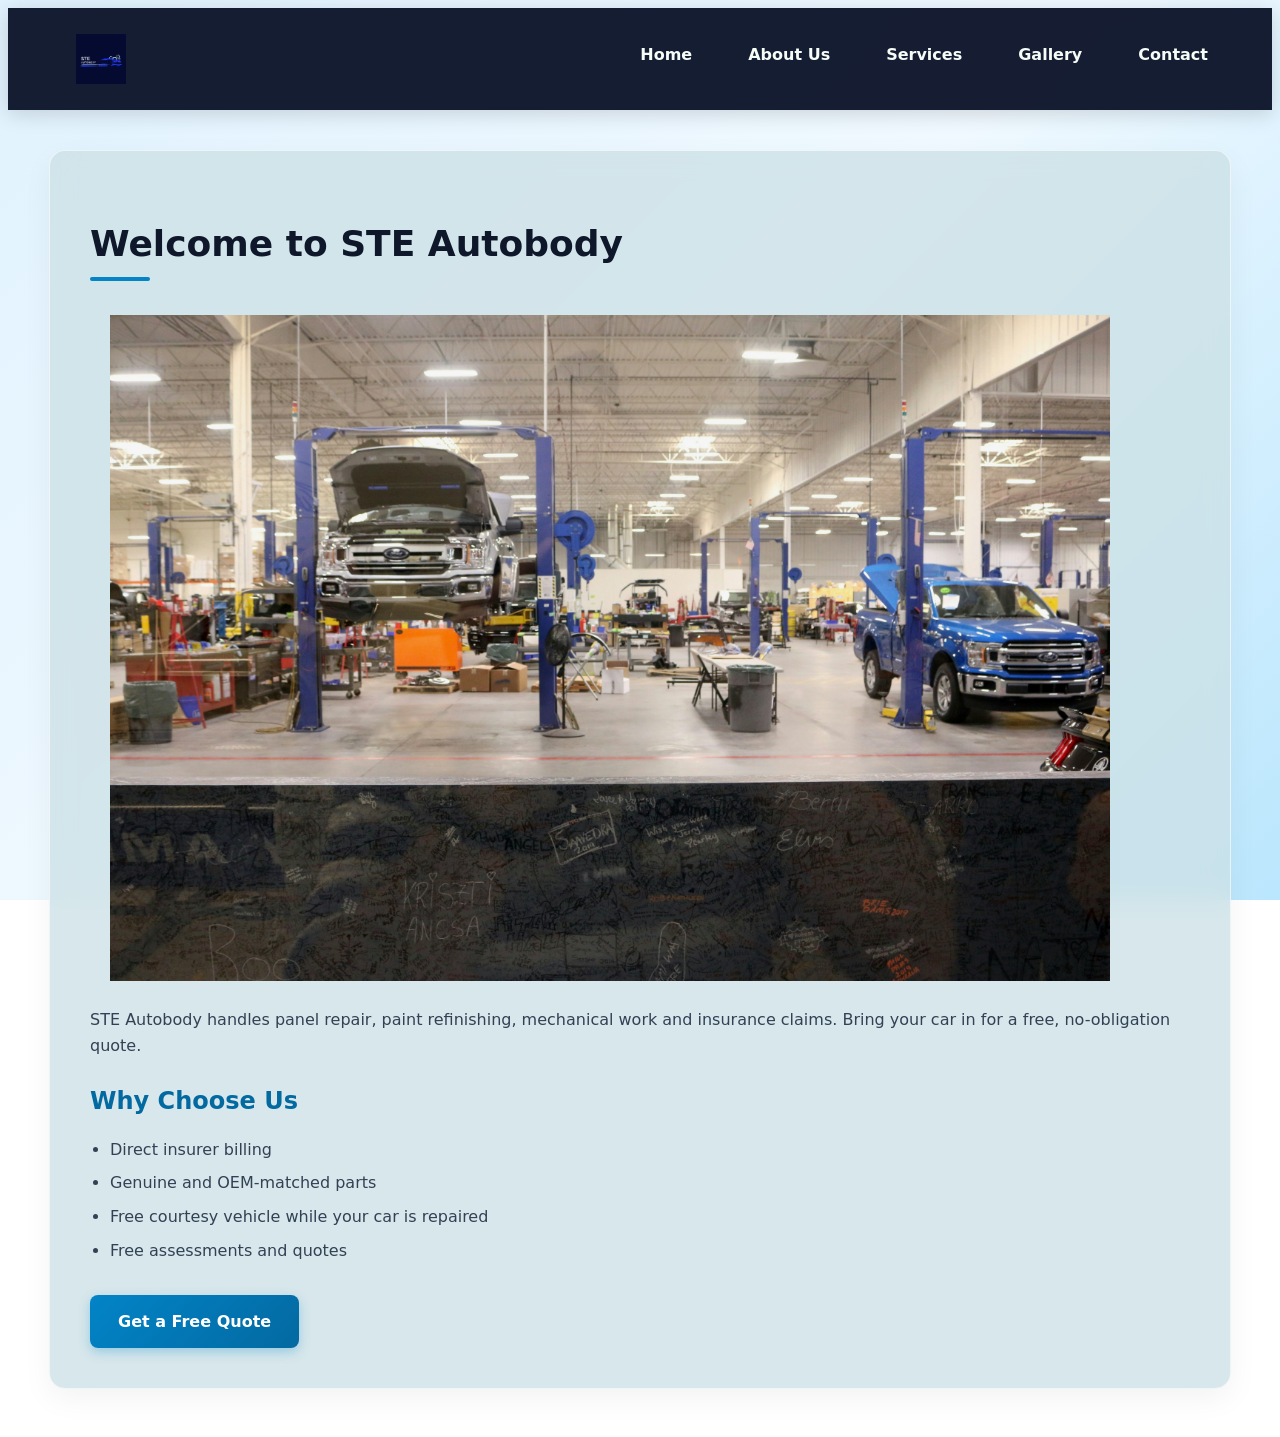
<file: steautobody css/index.html>
<!DOCTYPE html>
<html lang="en">
<head>
    <meta charset="UTF-8">
    <meta name="viewport" content="width=device-width, initial-scale=1.0">
    <title>STE Autobody - Home</title>
    <link rel="stylesheet" href="style.css">

</head>
<body>

    <header>
        <img src="STE.png" alt="STE Autobody logo" width="150" align="top left" hspace="20" vspace="10">
        <nav>
            <ol>
                <li><a href="index.html">Home</a></li>
                <li><a href="about.html">About Us</a></li>
                <li><a href="services.html">Services</a></li>
                <li><a href="gallery.html">Gallery</a></li>
                <li><a href="contact.html">Contact</a></li>
            </ol>
        </nav>
    </header>

    <main>
        <h1>Welcome to STE Autobody</h1>

        <img src="machanic.jpg" alt="Inside the STE Autobody workshop" width="1000" align="center" hspace="20" vspace="10">

        <p>STE Autobody handles panel repair, paint refinishing, mechanical work and insurance claims. Bring your car in for a free, no-obligation quote.</p>

        <h2>Why Choose Us</h2>
        <ul>
            <li>Direct insurer billing</li>
            <li>Genuine and OEM-matched parts</li>
            <li>Free courtesy vehicle while your car is repaired</li>
            <li>Free assessments and quotes</li>
        </ul>

        <a href="contact.html" class="btn">Get a Free Quote</a>
    </main>
</body>
</html>
</file>
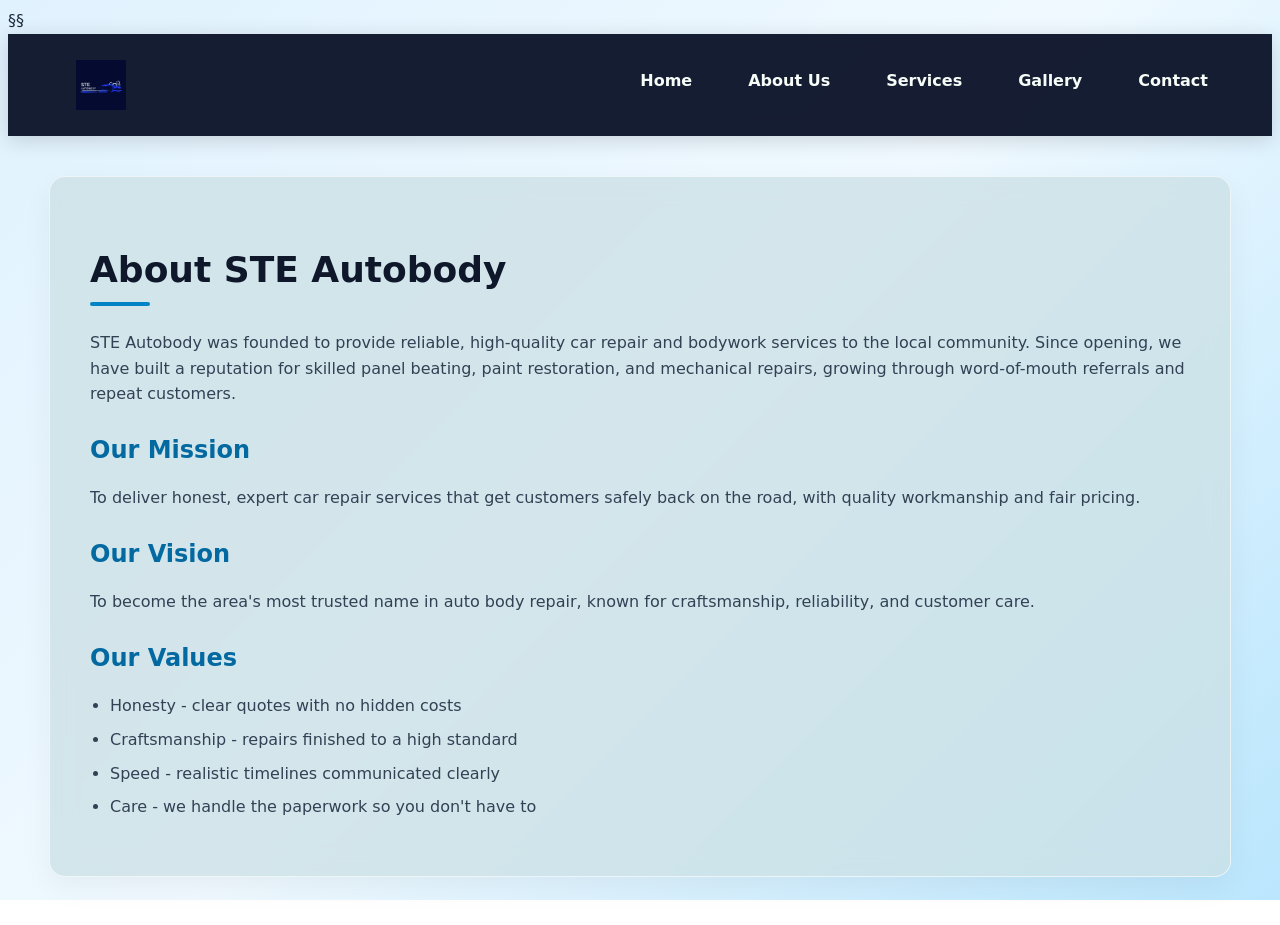
<file: steautobody css/about.html>
§§<!DOCTYPE html>
<html lang="en">
<head>
    <meta charset="UTF-8">
    <meta name="viewport" content="width=device-width, initial-scale=1.0">
    <title>STE Autobody - About Us</title>
    <link rel="stylesheet" href="style.css">
</head>
<body>

    <header>
        <img src="STE.png" alt="STE Autobody logo" width="150" align="top left" hspace="20" vspace="10">
        <nav>
            <ol>
                <li><a href="index.html">Home</a></li>
                <li><a href="about.html">About Us</a></li>
                <li><a href="services.html">Services</a></li>
                <li><a href="gallery.html">Gallery</a></li>
                <li><a href="contact.html">Contact</a></li>
            </ol>
        </nav>
    </header>

    <main>
        <h1>About STE Autobody</h1>
        <p>STE Autobody was founded to provide reliable, high-quality car repair and bodywork services to the local community. Since opening, we have built a reputation for skilled panel beating, paint restoration, and mechanical repairs, growing through word-of-mouth referrals and repeat customers.</p>

        <h2>Our Mission</h2>
        <p>To deliver honest, expert car repair services that get customers safely back on the road, with quality workmanship and fair pricing.</p>

        <h2>Our Vision</h2>
        <p>To become the area's most trusted name in auto body repair, known for craftsmanship, reliability, and customer care.</p>

        <h2>Our Values</h2>
        <ul>
            <li>Honesty - clear quotes with no hidden costs</li>
            <li>Craftsmanship - repairs finished to a high standard</li>
            <li>Speed - realistic timelines communicated clearly</li>
            <li>Care - we handle the paperwork so you don't have to</li>
        </ul>
    </main>
</body>
</html>
</file>
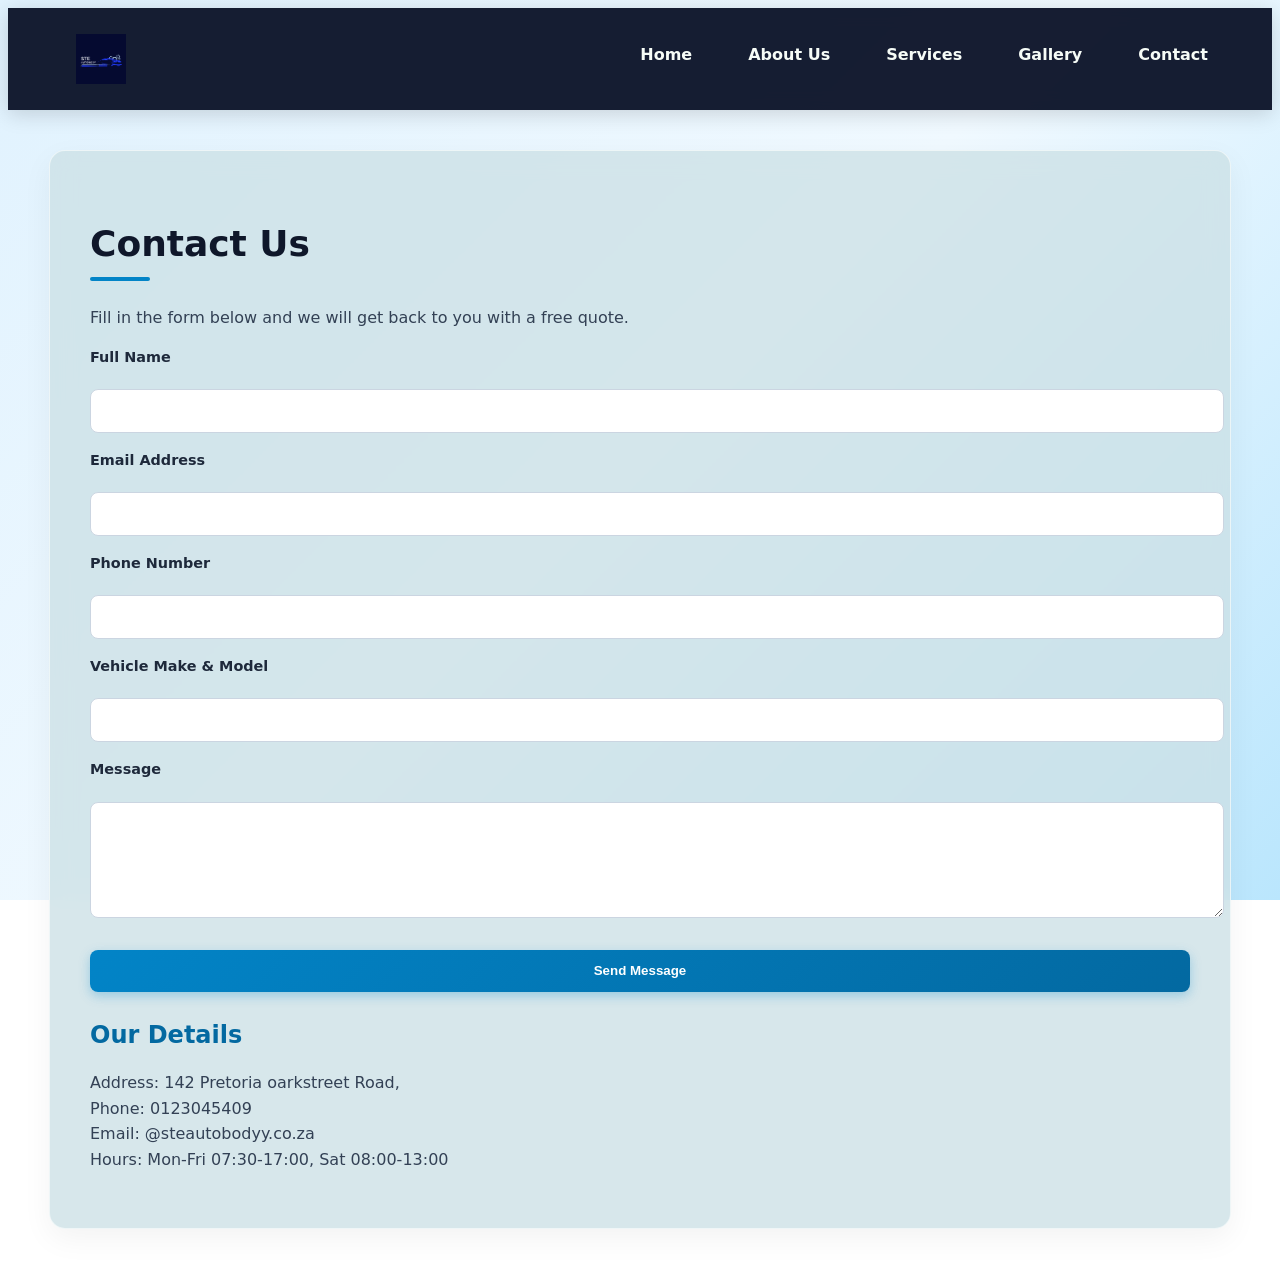
<file: steautobody css/contact.html>
<!DOCTYPE html>
<html lang="en">
<head>
    <meta charset="UTF-8">
    <meta name="viewport" content="width=device-width, initial-scale=1.0">
    <title>STE Autobody - Contact</title>
    <link rel="stylesheet" href="style.css">
</head>
<body>

    <header>
        <img src="STE.png" alt="STE Autobody logo" width="150" align="top left" hspace="20" vspace="10">
        <nav>
            <ol>
                <li><a href="index.html">Home</a></li>
                <li><a href="about.html">About Us</a></li>
                <li><a href="services.html">Services</a></li>
                <li><a href="gallery.html">Gallery</a></li>
                <li><a href="contact.html">Contact</a></li>
            </ol>
        </nav>
    </header>

    <main>
        <h1>Contact Us</h1>
        <p>Fill in the form below and we will get back to you with a free quote.</p>

        <form>
            <label for="name">Full Name</label>
            <input type="text" id="name" name="name" required>

            <label for="email">Email Address</label>
            <input type="email" id="email" name="email" required>

            <label for="phone">Phone Number</label>
            <input type="tel" id="phone" name="phone" required>

            <label for="vehicle">Vehicle Make &amp; Model</label>
            <input type="text" id="vehicle" name="vehicle">

            <label for="message">Message</label>
            <textarea id="message" name="message" rows="5" required></textarea>

            <button type="submit" class="btn">Send Message</button>
        </form>

        <h2>Our Details</h2>
        <p>
            Address: 142 Pretoria oarkstreet Road, <br>
            Phone: 0123045409<br>
            Email: @steautobodyy.co.za<br>
            Hours: Mon-Fri 07:30-17:00, Sat 08:00-13:00
        </p>
    </main>
</body>
</html>
</file>
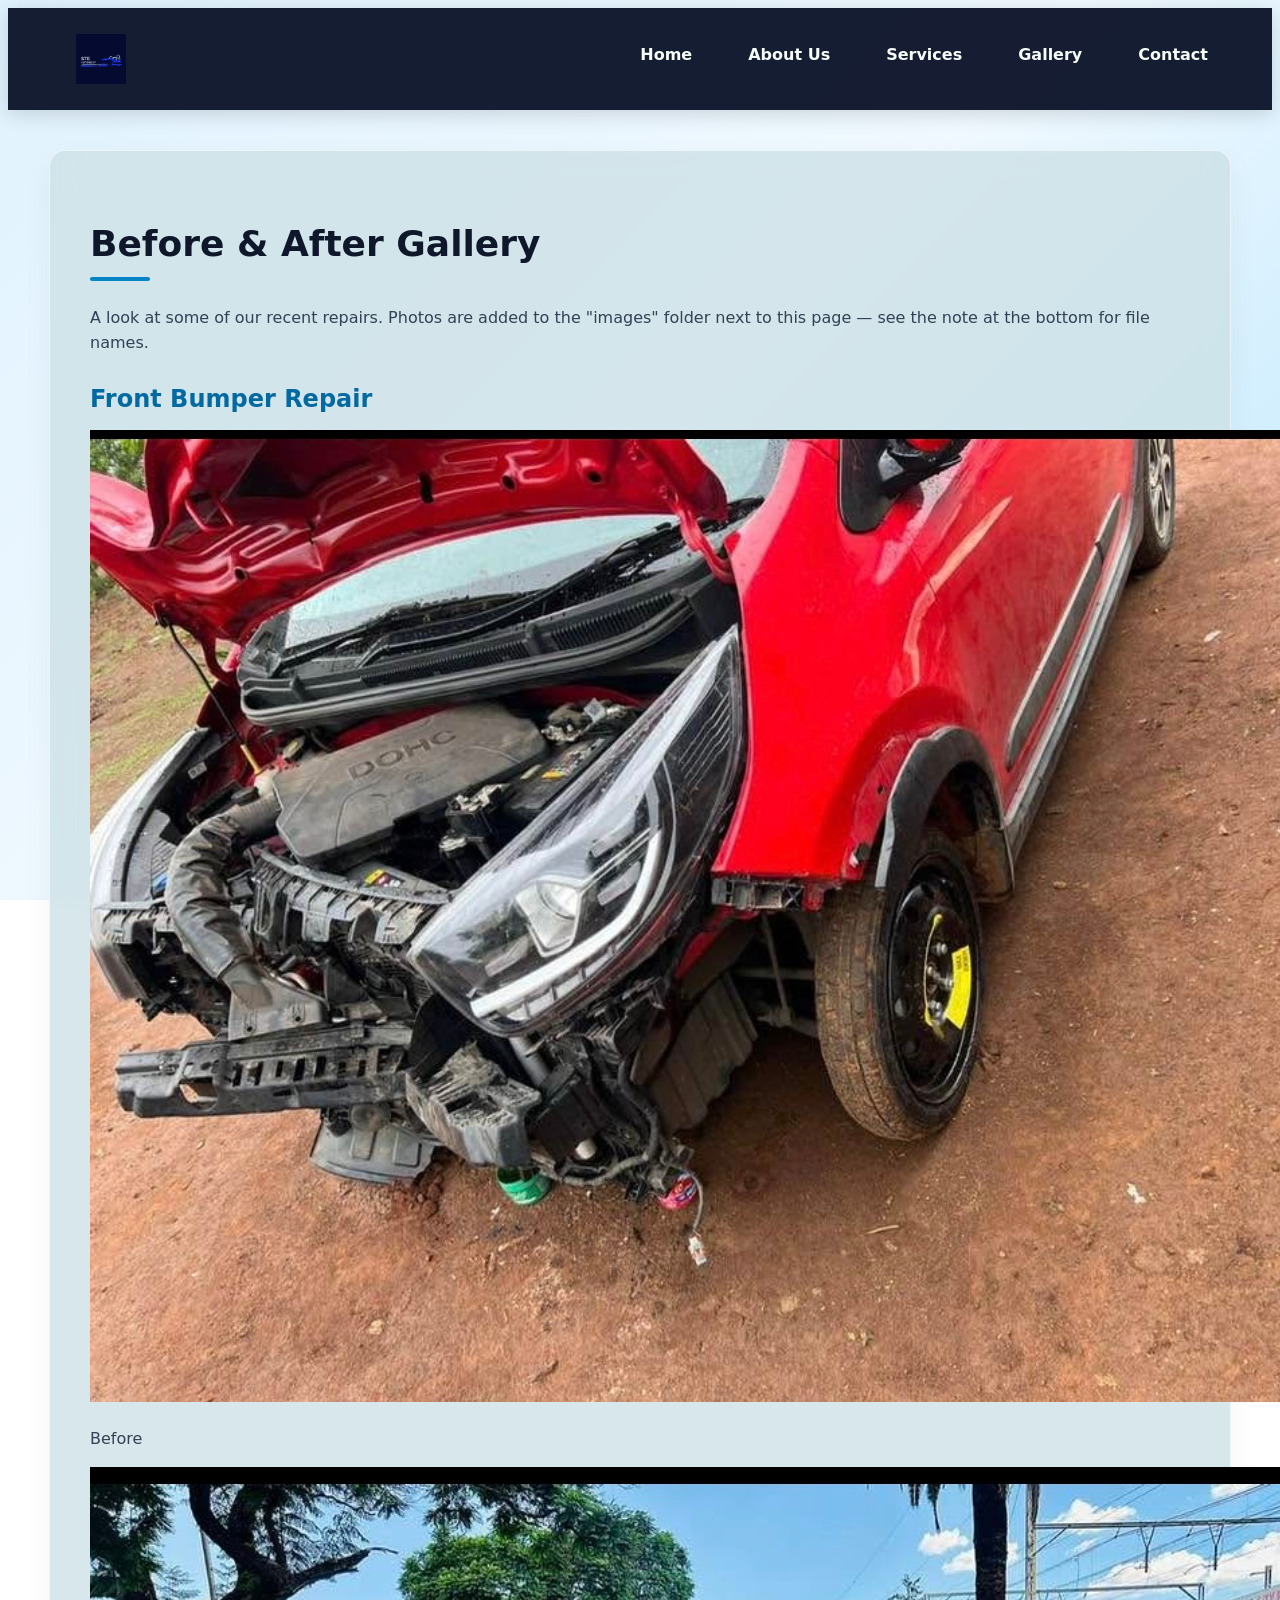
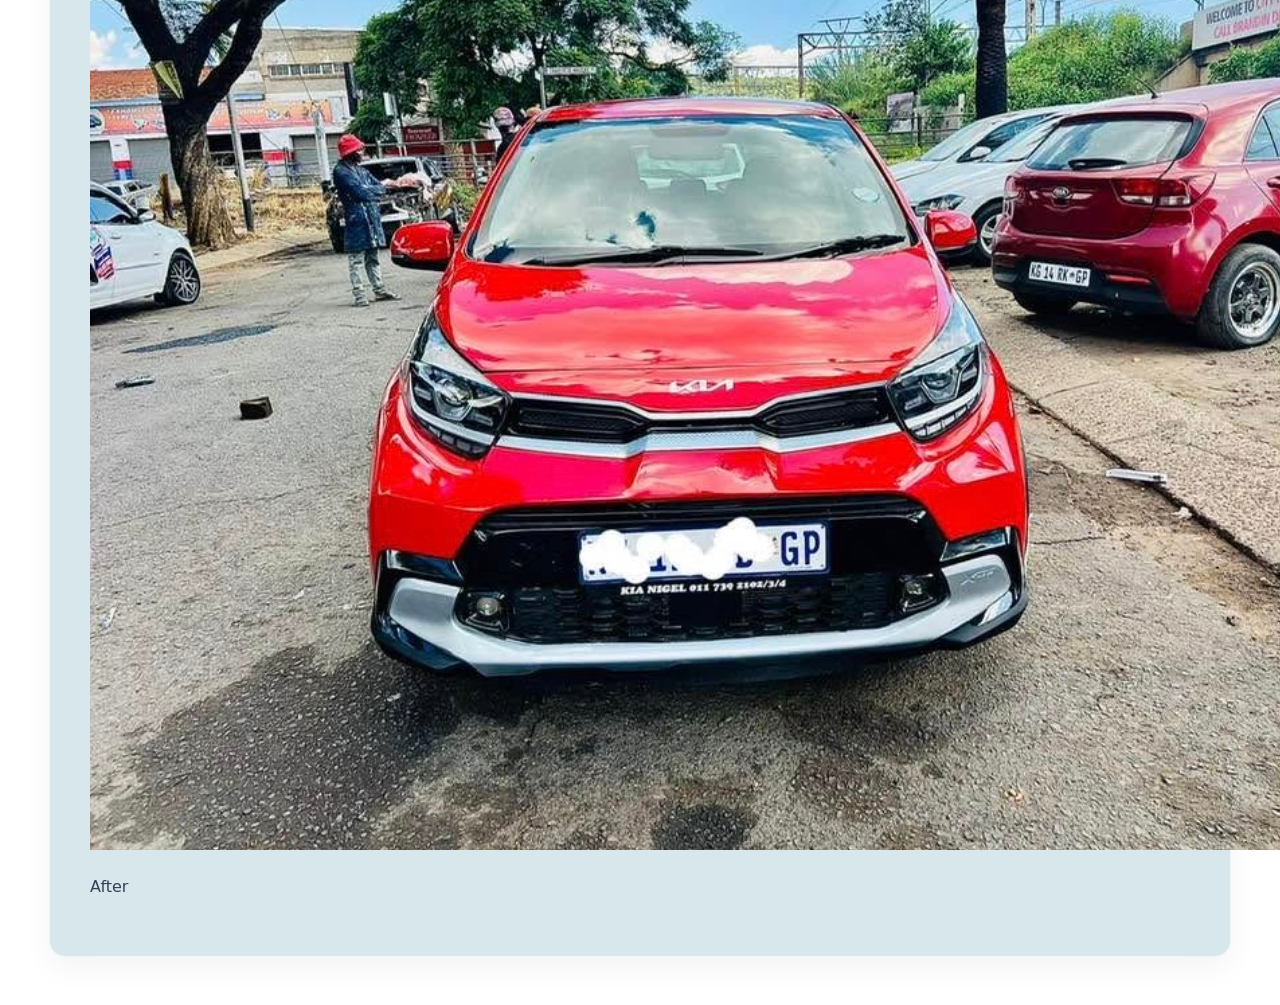
<file: steautobody css/gallery.html>
<!DOCTYPE html>
<html lang="en">
<head>
    <meta charset="UTF-8">
    <meta name="viewport" content="width=device-width, initial-scale=1.0">
    <title>STE Autobody - Gallery</title>
    <link rel="stylesheet" href="style.css">
</head>
<body>

    <header>
        <img src="STE.png" alt="STE Autobody logo"width="150" align="top left" hspace="20" vspace="10">
        <nav>
            <ol>
                <li><a href="index.html">Home</a></li>
                <li><a href="about.html">About Us</a></li>
                <li><a href="services.html">Services</a></li>
                <li><a href="gallery.html">Gallery</a></li>
                <li><a href="contact.html">Contact</a></li>
            </ol>
        </nav>
    </header>

    <main>
        <h1>Before &amp; After Gallery</h1>
        <p>A look at some of our recent repairs. Photos are added to the "images" folder next to this page — see the note at the bottom for file names.</p>

        <div class="gallery-item">
            <h2>Front Bumper Repair</h2>
            <div class="before-after">
                <div>
                    <img src="before.jpeg" alt="Front bumper before repair width">
                    <p>Before</p>
                </div>
                <div>
                    <img src="after.jpeg" alt="Front bumper after repair">
                    <p>After</p>
                </div>
            </div>
        </div>
    </main>
</body>
</html>
</file>
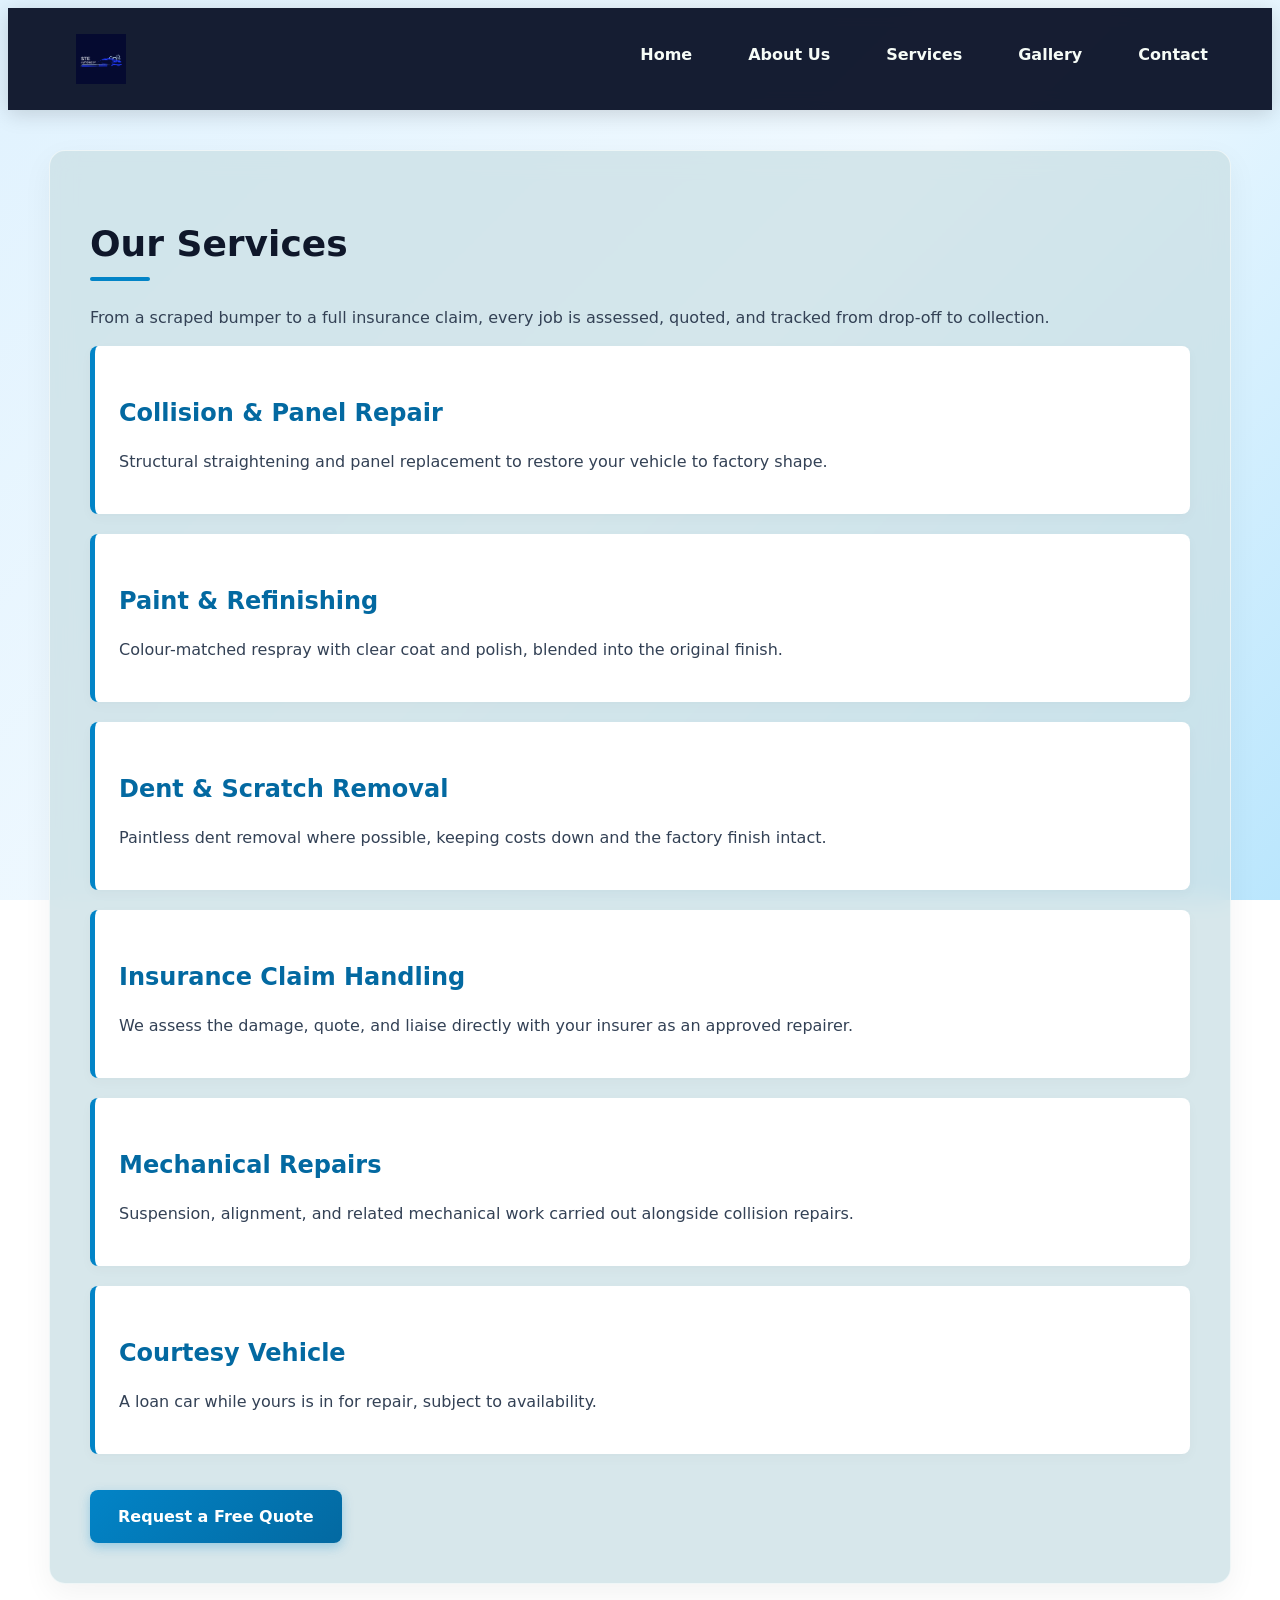
<file: steautobody css/services.html>
<!DOCTYPE html>
<html lang="en">
<head>
    <meta charset="UTF-8">
    <meta name="viewport" content="width=device-width, initial-scale=1.0">
    <title>STE Autobody - Services</title>
    <link rel="stylesheet" href="style.css">
</head>
<body>

    <header>
        <img src="STE.png" alt="STE Autobody logo"width="150" align="top left" hspace="20" vspace="10">
        <nav>
            <ol>
                <li><a href="index.html">Home</a></li>
                <li><a href="about.html">About Us</a></li>
                <li><a href="services.html">Services</a></li>
                <li><a href="gallery.html">Gallery</a></li>
                <li><a href="contact.html">Contact</a></li>
            </ol>
        </nav>
    </header>

    <main>
        <h1>Our Services</h1>
        <p>From a scraped bumper to a full insurance claim, every job is assessed, quoted, and tracked from drop-off to collection.</p>

        <div class="service-box">
            <h2>Collision &amp; Panel Repair</h2>
            <p>Structural straightening and panel replacement to restore your vehicle to factory shape.</p>
        </div>

        <div class="service-box">
            <h2>Paint &amp; Refinishing</h2>
            <p>Colour-matched respray with clear coat and polish, blended into the original finish.</p>
        </div>

        <div class="service-box">
            <h2>Dent &amp; Scratch Removal</h2>
            <p>Paintless dent removal where possible, keeping costs down and the factory finish intact.</p>
        </div>

        <div class="service-box">
            <h2>Insurance Claim Handling</h2>
            <p>We assess the damage, quote, and liaise directly with your insurer as an approved repairer.</p>
        </div>

        <div class="service-box">
            <h2>Mechanical Repairs</h2>
            <p>Suspension, alignment, and related mechanical work carried out alongside collision repairs.</p>
        </div>

        <div class="service-box">
            <h2>Courtesy Vehicle</h2>
            <p>A loan car while yours is in for repair, subject to availability.</p>
        </div>

        <a href="contact.html" class="btn">Request a Free Quote</a>
    </main>
</body>
</html>
</file>
<file: steautobody css/style.css>
*::before,
*::after {
    margin: 0;
    padding: 0;
    box-sizing: border-box;
}

html {
    font-size: 100%;
    scroll-behavior: smooth;
}

body {
    font-family: 'Inter', 'Segoe UI', system-ui, -apple-system, sans-serif;
    font-size: 1rem;
    line-height: 1.6;
    color: #1e293b;
    background: linear-gradient(135deg, #e0f2fe 0%, #f0f9ff 50%, #bae6fd 100%);
    background-attachment: fixed;
    display: flex;
    flex-direction: column;
    min-height: 100vh;
}

header {
    background: rgba(10, 17, 40, 0.95);
    backdrop-filter: blur(8px);
    padding: 1rem 3rem;
    display: flex;
    justify-content: space-between;
    align-items: center;
    box-shadow: 0 4px 20px rgba(0, 0, 0, 0.15);
    position: sticky;
    top: 0;
    z-index: 1000;
}

header img {
    max-height: 50px;
    width: auto;
    transition: transform 0.3s ease;
}

header img:hover {
    transform: scale(1.03);
}

nav ol {
    display: flex;
    list-style: none;
    gap: 1.5rem;
}

nav a {
    color: #f6fcf7;
    text-decoration: none;
    font-weight: 600;
    font-size: 1rem;
    padding: 0.5rem 1rem;
    border-radius: 6px;
    transition: all 0.25s ease;
}

nav a:hover,
nav a.active {
    color: #ecf6f5;
    background-color: rgba(255, 255, 255, 0.08);
}

main {
    width: 90%;
    max-width: 1100px;
    margin: 2.5rem auto;
    flex: 1;
    background: rgba(203, 224, 229, 0.77);
    backdrop-filter: blur(12px);
    padding: 2.5rem;
    border-radius: 16px;
    box-shadow: 0 10px 30px rgba(0, 0, 0, 0.05);
    border: 1px solid rgba(255, 255, 255, 0.6);
}

h1 {
    font-size: 2.25rem;
    color: #0f172a;
    margin-bottom: 1.5rem;
    position: relative;
    padding-bottom: 0.5rem;
}

h1::after {
    content: '';
    position: absolute;
    bottom: 0;
    left: 0;
    width: 60px;
    height: 4px;
    background: #0284c7;
    border-radius: 2px;
}

h2 {
    font-size: 1.5rem;
    color: #0369a1;
    margin: 1.5rem 0 0.75rem 0;
}

p {
    margin-bottom: 1rem;
    color: #334155;
}

ul {
    margin-bottom: 1rem;
    padding-left: 1.25rem;
}

li {
    margin-bottom: 0.5rem;
    color: #334155;
}

.hero {
    text-align: center;
    padding: 2rem 1rem;
}

.hero h1::after {
    left: 50%;
    transform: translateX(-50%);
}

.btn {
    display: inline-block;
    background: linear-gradient(135deg, #0284c7 0%, #0369a1 100%);
    color: #ffffff;
    padding: 0.85rem 1.75rem;
    text-decoration: none;
    border-radius: 8px;
    font-weight: 600;
    border: none;
    cursor: pointer;
    box-shadow: 0 4px 12px rgba(2, 132, 199, 0.3);
    transition: all 0.25s ease;
    margin-top: 1rem;
}

.btn:hover {
    transform: translateY(-2px);
    box-shadow: 0 6px 18px rgba(2, 132, 199, 0.4);
}

.service-box {
    background: #ffffff;
    border-left: 5px solid #0284c7;
    padding: 1.5rem;
    margin-bottom: 1.25rem;
    border-radius: 8px;
    box-shadow: 0 4px 12px rgba(0, 0, 0, 0.03);
    transition: transform 0.2s ease;
}

.service-box:hover {
    transform: translateX(4px);
}

.contact-container {
    display: grid;
    grid-template-columns: 1fr 1fr;
    gap: 2.5rem;
    margin-top: 1.5rem;
}

.contact-card {
    background: #ffffff;
    padding: 2rem;
    border-radius: 12px;
    box-shadow: 0 4px 15px rgba(0, 0, 0, 0.04);
}

form {
    display: flex;
    flex-direction: column;
    gap: 1rem;
}

label {
    font-weight: 600;
    color: #1e293b;
    font-size: 0.9rem;
    display: block;
    margin-bottom: 0.25rem;
}

input[type="text"],
input[type="email"],
input[type="tel"],
textarea {
    width: 100%;
    padding: 0.75rem 1rem;
    border: 1.5px solid #cbd5e1;
    border-radius: 8px;
    font-size: 1rem;
    transition: border-color 0.2s ease, box-shadow 0.2s ease;
}

input:focus,
textarea:focus {
    outline: none;
    border-color: #0284c7;
    box-shadow: 0 0 0 4px rgba(2, 132, 199, 0.15);
}

/* --- 7. Gallery Grid --- */
.gallery-grid {
    display: grid;
    grid-template-columns: repeat(auto-fit, minmax(280px, 1fr));
    gap: 1.5rem;
    margin-top: 1.5rem;
}

.gallery-card {
    background: #ffffff;
    border-radius: 12px;
    overflow: hidden;
    box-shadow: 0 4px 12px rgba(0, 0, 0, 0.05);
    transition: transform 0.25s ease;
}

.gallery-card:hover {
    transform: translateY(-4px);
}

.gallery-card img {
    width: 100%;
    height: 220px;
    object-fit: cover;
    display: block;
}

.gallery-card .caption {
    padding: 1rem;
    font-weight: 600;
    color: #1e293b;
    text-align: center;
}

footer {
    background: #0a1128;
    color: #94a3b8;
    text-align: center;
    padding: 1.5rem;
    margin-top: auto;
}

@media screen and (max-width: 768px) {
    header {
        flex-direction: column;
        gap: 1rem;
        padding: 1rem;
    }

    nav ol {
        gap: 0.5rem;
        flex-wrap: wrap;
        justify-content: center;
    }

    .contact-container {
        grid-template-columns: 1fr;
    }

    main {
        padding: 1.5rem;
        margin: 1.5rem auto;
    }
}
</file>
